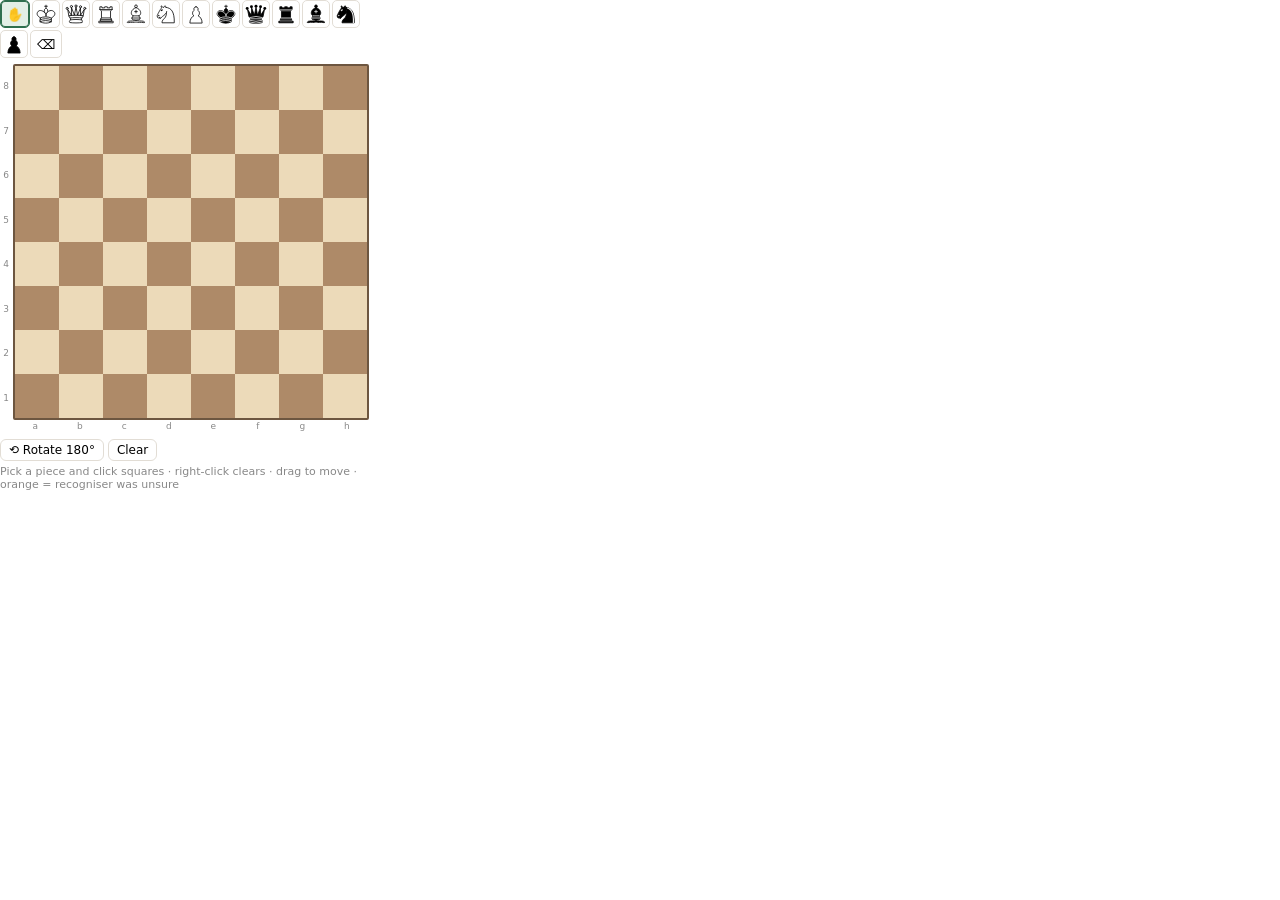
<file: components/board/index.html>
<!DOCTYPE html>
<html>
<head>
<meta charset="utf-8">
<!-- Streamlit custom component: interactive board editor (no build step, speaks the component protocol directly) -->
<style>
  :root { --light: #ecdab9; --dark: #ae8a68; --unsure: #ff8a00; --accent: #2f6f4f; --ink: #23211d; --line: #e2ddd5; }
  * { box-sizing: border-box; }
  body { margin: 0; font-family: "Source Sans Pro", ui-sans-serif, system-ui, -apple-system, "Segoe UI", sans-serif; color: var(--ink); background: transparent; }
  .wrap { display: inline-block; }
  .palette { display: flex; flex-wrap: wrap; gap: 2px; margin-bottom: 6px; max-width: 360px; }
  .palette button { width: 28px; height: 28px; padding: 1px; border: 1px solid var(--line); background: #fff; border-radius: 5px; cursor: pointer; font-size: 13px; line-height: 1; }
  .palette button.wide { width: auto; padding: 0 6px; }
  .palette button img { width: 100%; height: 100%; pointer-events: none; }
  .palette button.on { border-color: var(--accent); box-shadow: inset 0 0 0 1px var(--accent); background: #e3efe7; }
  .bw { display: grid; grid-template-columns: 12px auto; grid-template-rows: auto 12px; gap: 1px; }
  .ranks { display: grid; grid-template-rows: repeat(8, 1fr); font-size: 9px; color: #888; align-items: center; text-align: center; }
  .files { grid-column: 2; display: grid; grid-template-columns: repeat(8, 1fr); font-size: 9px; color: #888; text-align: center; }
  .board { display: grid; grid-template-columns: repeat(8, var(--sq)); grid-template-rows: repeat(8, var(--sq)); border: 2px solid #6d5640; border-radius: 2px; user-select: none; }
  .sq { position: relative; display: flex; align-items: center; justify-content: center; }
  .sq.l { background: var(--light); } .sq.d { background: var(--dark); }
  .sq img { width: 92%; height: 92%; cursor: grab; }
  .sq.unsure::after { content: ""; position: absolute; inset: 1px; border: 3px solid var(--unsure); border-radius: 3px; pointer-events: none; }
  .sq.sel { box-shadow: inset 0 0 0 3px #2e7cf6; }
  .sq.over { box-shadow: inset 0 0 0 3px var(--accent); }
  .tools { display: flex; gap: 4px; margin-top: 6px; }
  .tools button { font: inherit; font-size: 12px; padding: 3px 8px; border: 1px solid var(--line); background: #fff; border-radius: 6px; cursor: pointer; }
  .tools button:hover, .palette button:hover { border-color: #b9b1a4; }
  .hint { font-size: 11px; color: #888; margin-top: 4px; max-width: 360px; }
</style>
</head>
<body>
<div class="wrap">
  <div class="palette" id="palette"></div>
  <div class="bw">
    <div class="ranks"><span>8</span><span>7</span><span>6</span><span>5</span><span>4</span><span>3</span><span>2</span><span>1</span></div>
    <div class="board" id="board"></div>
    <div class="files"><span>a</span><span>b</span><span>c</span><span>d</span><span>e</span><span>f</span><span>g</span><span>h</span></div>
  </div>
  <div class="tools">
    <button id="rot" title="Diagram was printed from Black's side: rotate the position 180°">⟲ Rotate 180°</button>
    <button id="clr" title="Empty the board">Clear</button>
  </div>
  <div class="hint">Pick a piece and click squares · right-click clears · drag to move · orange = recogniser was unsure</div>
</div>
<script>
"use strict";
// ---- minimal Streamlit component protocol ----
function send(type, data) { window.parent.postMessage(Object.assign({ isStreamlitMessage: true, type }, data || {}), "*"); }
let lastH = 0;
function setHeight() {   // measure the content only (measuring the document would feed back into the frame height)
  const h = Math.ceil(document.querySelector(".wrap").getBoundingClientRect().height) + 6;
  if (h !== lastH) { lastH = h; send("streamlit:setFrameHeight", { height: h }); }
}
function setValue(v) { send("streamlit:setComponentValue", { value: v, dataType: "json" }); }

const PIECES = "KQRBNPkqrbnp".split("");
const img = p => `pieces/${p === p.toUpperCase() ? "w" : "b"}${p.toUpperCase()}.svg`;
let board = Array(64).fill(""), unsure = new Set(), flipped = false;
let loadedVersion = null, tool = "move", sel = null, maxSq = 44;
function fitSize() {   // squares shrink to fit whatever column width Streamlit gives the iframe
  const sq = Math.max(26, Math.min(maxSq, Math.floor((window.innerWidth - 22) / 8)));
  document.documentElement.style.setProperty("--sq", sq + "px");
  document.querySelector(".palette").style.maxWidth = (sq * 8 + 16) + "px";
  setHeight();
}
window.addEventListener("resize", fitSize);

function parsePlacement(pl) {
  const b = Array(64).fill("");
  pl.split("/").forEach((row, r) => { let c = 0; for (const ch of row) { if (/\d/.test(ch)) c += +ch; else { if (r < 8 && c < 8) b[r * 8 + c] = ch; c++; } } });
  return b;
}
function placement() {
  const rows = [];
  for (let r = 0; r < 8; r++) {
    let s = "", e = 0;
    for (let c = 0; c < 8; c++) { const x = board[r * 8 + c]; if (!x) e++; else { if (e) { s += e; e = 0; } s += x; } }
    rows.push(s + (e ? e : ""));
  }
  return rows.join("/");
}
function emit() {
  setValue({ placement: placement(), uncertain: [...unsure], flipped, version: loadedVersion,
             seq: Date.now() + "-" + Math.random().toString(36).slice(2, 7) });
}

function buildPalette() {
  const pal = document.getElementById("palette");
  const mk = (t, html, cls) => {
    const b = document.createElement("button"); b.dataset.t = t; b.innerHTML = html; if (cls) b.className = cls;
    b.onclick = () => { tool = t; sel = null; render(); };
    pal.append(b); return b;
  };
  mk("move", "✋", "wide").title = "Move pieces";
  PIECES.forEach(p => {
    const b = mk(p, `<img src="${img(p)}">`); b.title = p; b.draggable = true;
    b.addEventListener("dragstart", e => e.dataTransfer.setData("text/plain", JSON.stringify({ piece: p })));
  });
  mk("x", "⌫", "wide").title = "Erase";
}

function render() {
  document.querySelectorAll(".palette button").forEach(b => b.classList.toggle("on", b.dataset.t === tool));
  const bd = document.getElementById("board");
  bd.innerHTML = "";
  for (let i = 0; i < 64; i++) {
    const r = i >> 3, c = i & 7, sq = document.createElement("div");
    sq.className = `sq ${(r + c) % 2 ? "d" : "l"}` + (unsure.has(i) ? " unsure" : "") + (sel === i ? " sel" : "");
    if (board[i]) {
      const im = document.createElement("img"); im.src = img(board[i]); im.draggable = true;
      im.addEventListener("dragstart", e => e.dataTransfer.setData("text/plain", JSON.stringify({ from: i, piece: board[i] })));
      sq.append(im);
    }
    sq.onclick = () => click(i);
    sq.oncontextmenu = e => { e.preventDefault(); board[i] = ""; unsure.delete(i); render(); emit(); };
    sq.ondragover = e => { e.preventDefault(); sq.classList.add("over"); };
    sq.ondragleave = () => sq.classList.remove("over");
    sq.ondrop = e => {
      e.preventDefault();
      let d; try { d = JSON.parse(e.dataTransfer.getData("text/plain")); } catch { return; }
      if (d.from !== undefined && d.from !== i) { board[d.from] = ""; unsure.delete(d.from); }
      board[i] = d.piece; unsure.delete(i); render(); emit();
    };
    bd.append(sq);
  }
}
function click(i) {
  if (tool === "move") {
    if (sel !== null && sel !== i && board[sel]) { board[i] = board[sel]; board[sel] = ""; unsure.delete(i); unsure.delete(sel); sel = null; render(); emit(); }
    else { sel = board[i] ? i : null; render(); }
    return;
  }
  const v = tool === "x" ? "" : tool;
  board[i] = board[i] === v ? "" : v; unsure.delete(i); render(); emit();
}
document.getElementById("rot").onclick = () => { board.reverse(); unsure = new Set([...unsure].map(i => 63 - i)); flipped = !flipped; render(); emit(); };
document.getElementById("clr").onclick = () => { board.fill(""); unsure.clear(); render(); emit(); };

window.addEventListener("message", e => {
  if (!e.data || e.data.type !== "streamlit:render") return;
  const a = e.data.args || {};
  maxSq = a.square || 44;
  fitSize();
  if (a.version !== loadedVersion) {   // Python sent a new position (first render or FEN typed by hand)
    loadedVersion = a.version;
    board = parsePlacement(a.placement || "8/8/8/8/8/8/8/8");
    unsure = new Set(a.uncertain || []);
    flipped = !!a.flipped;
    sel = null;
    render();
  }
  setHeight();
});
buildPalette();
render();
fitSize();
send("streamlit:componentReady", { apiVersion: 1 });
setHeight();
window.addEventListener("load", setHeight);
</script>
</body>
</html>
</file>
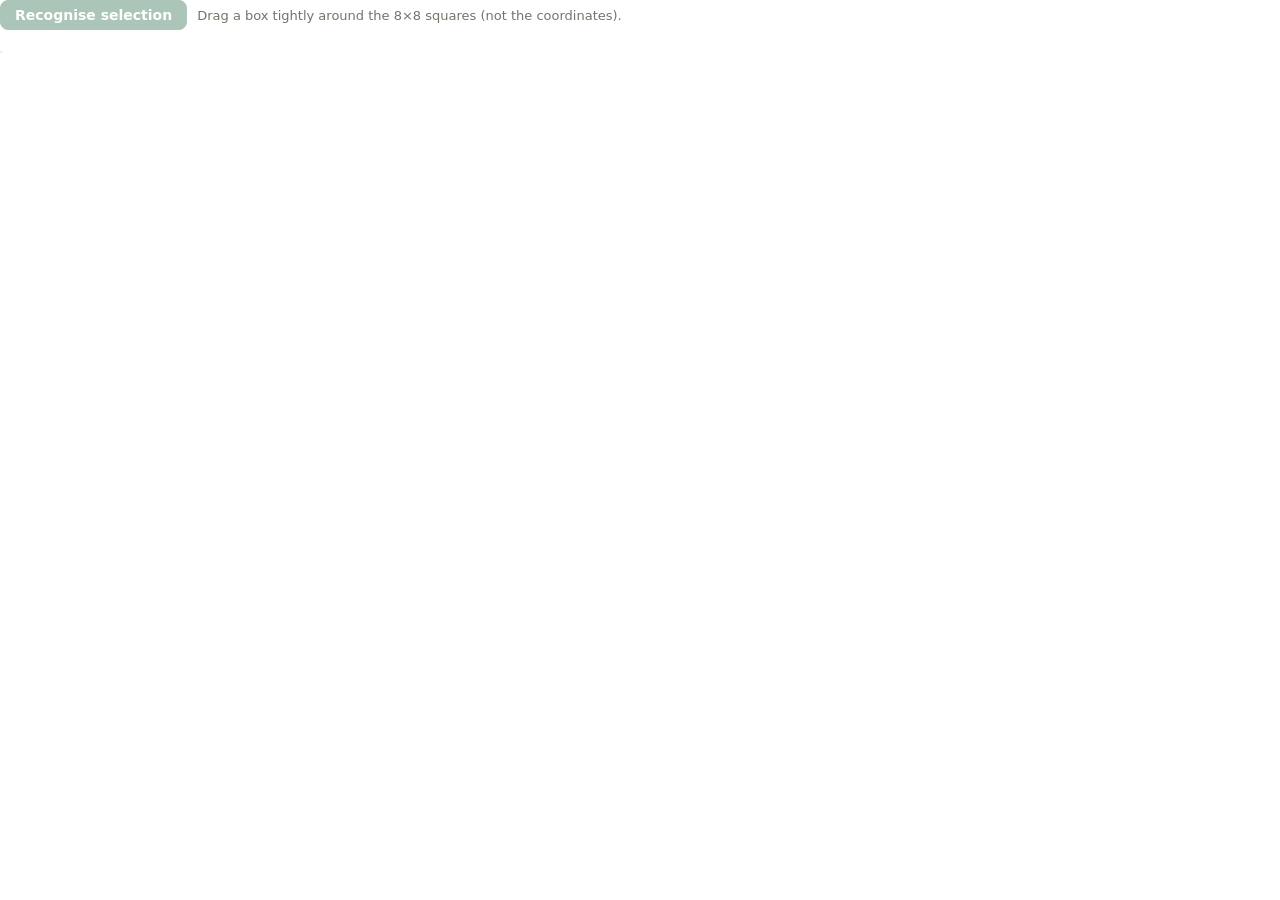
<file: components/select/index.html>
<!DOCTYPE html>
<html>
<head>
<meta charset="utf-8">
<!-- Streamlit custom component: drag a box on a page image; returns the box in 0..1 coordinates -->
<style>
  body { margin: 0; font-family: "Source Sans Pro", ui-sans-serif, system-ui, sans-serif; background: transparent; }
  #wrap { position: relative; display: inline-block; cursor: crosshair; max-width: 100%; }
  #img { display: block; max-width: 100%; user-select: none; -webkit-user-drag: none; border: 1px solid #e2ddd5; border-radius: 4px; }
  #sel { position: absolute; border: 2px solid #2e7cf6; background: rgba(46, 124, 246, .12); display: none; pointer-events: none; }
  .bar { display: flex; gap: 10px; align-items: center; margin: 0 0 8px; font-size: 13px; color: #77726a; }
  button { font: inherit; font-size: 14px; padding: 6px 14px; border-radius: 8px; border: 1px solid #2f6f4f; background: #2f6f4f; color: #fff; font-weight: 600; cursor: pointer; }
  button:disabled { opacity: .4; cursor: default; }
</style>
</head>
<body>
<div class="bar" id="bar"><button id="ok" disabled>Recognise selection</button><span>Drag a box tightly around the 8×8 squares (not the coordinates).</span></div>
<div id="wrap"><img id="img" alt=""><div id="sel"></div></div>
<script>
"use strict";
function send(type, data) { window.parent.postMessage(Object.assign({ isStreamlitMessage: true, type }, data || {}), "*"); }
let lastH = 0;
function setHeight() {
  const h = Math.ceil(document.querySelector(".bar").getBoundingClientRect().height +
                      document.getElementById("wrap").getBoundingClientRect().height) + 16;
  if (h !== lastH) { lastH = h; send("streamlit:setFrameHeight", { height: h }); }
}
const wrap = document.getElementById("wrap"), im = document.getElementById("img"), box = document.getElementById("sel");
let start = null, rect = null, src = null;
im.onload = setHeight;
window.addEventListener("resize", setHeight);
wrap.addEventListener("pointerdown", e => {
  e.preventDefault();
  const r = im.getBoundingClientRect();
  start = [e.clientX - r.left, e.clientY - r.top];
  wrap.setPointerCapture(e.pointerId);
});
wrap.addEventListener("pointermove", e => {
  if (!start) return;
  const r = im.getBoundingClientRect();
  const x = Math.min(Math.max(e.clientX - r.left, 0), r.width), y = Math.min(Math.max(e.clientY - r.top, 0), r.height);
  const x0 = Math.min(start[0], x), y0 = Math.min(start[1], y), w = Math.abs(x - start[0]), h = Math.abs(y - start[1]);
  rect = [x0 / r.width, y0 / r.height, (x0 + w) / r.width, (y0 + h) / r.height];
  Object.assign(box.style, { display: "block", left: x0 + "px", top: y0 + "px", width: w + "px", height: h + "px" });
});
wrap.addEventListener("pointerup", () => {
  start = null;
  document.getElementById("ok").disabled = !(rect && (rect[2] - rect[0]) * im.width > 20 && (rect[3] - rect[1]) * im.height > 20);
});
document.getElementById("ok").onclick = () => {
  send("streamlit:setComponentValue", { value: { box: rect, seq: Date.now() + "-" + Math.random().toString(36).slice(2, 7) }, dataType: "json" });
  document.getElementById("ok").disabled = true;
};
window.addEventListener("message", e => {
  if (!e.data || e.data.type !== "streamlit:render") return;
  const a = e.data.args || {};
  if (a.image !== src) { src = a.image; im.src = src; rect = null; box.style.display = "none"; document.getElementById("ok").disabled = true; }
  setHeight();
});
send("streamlit:componentReady", { apiVersion: 1 });
setHeight();
</script>
</body>
</html>
</file>
